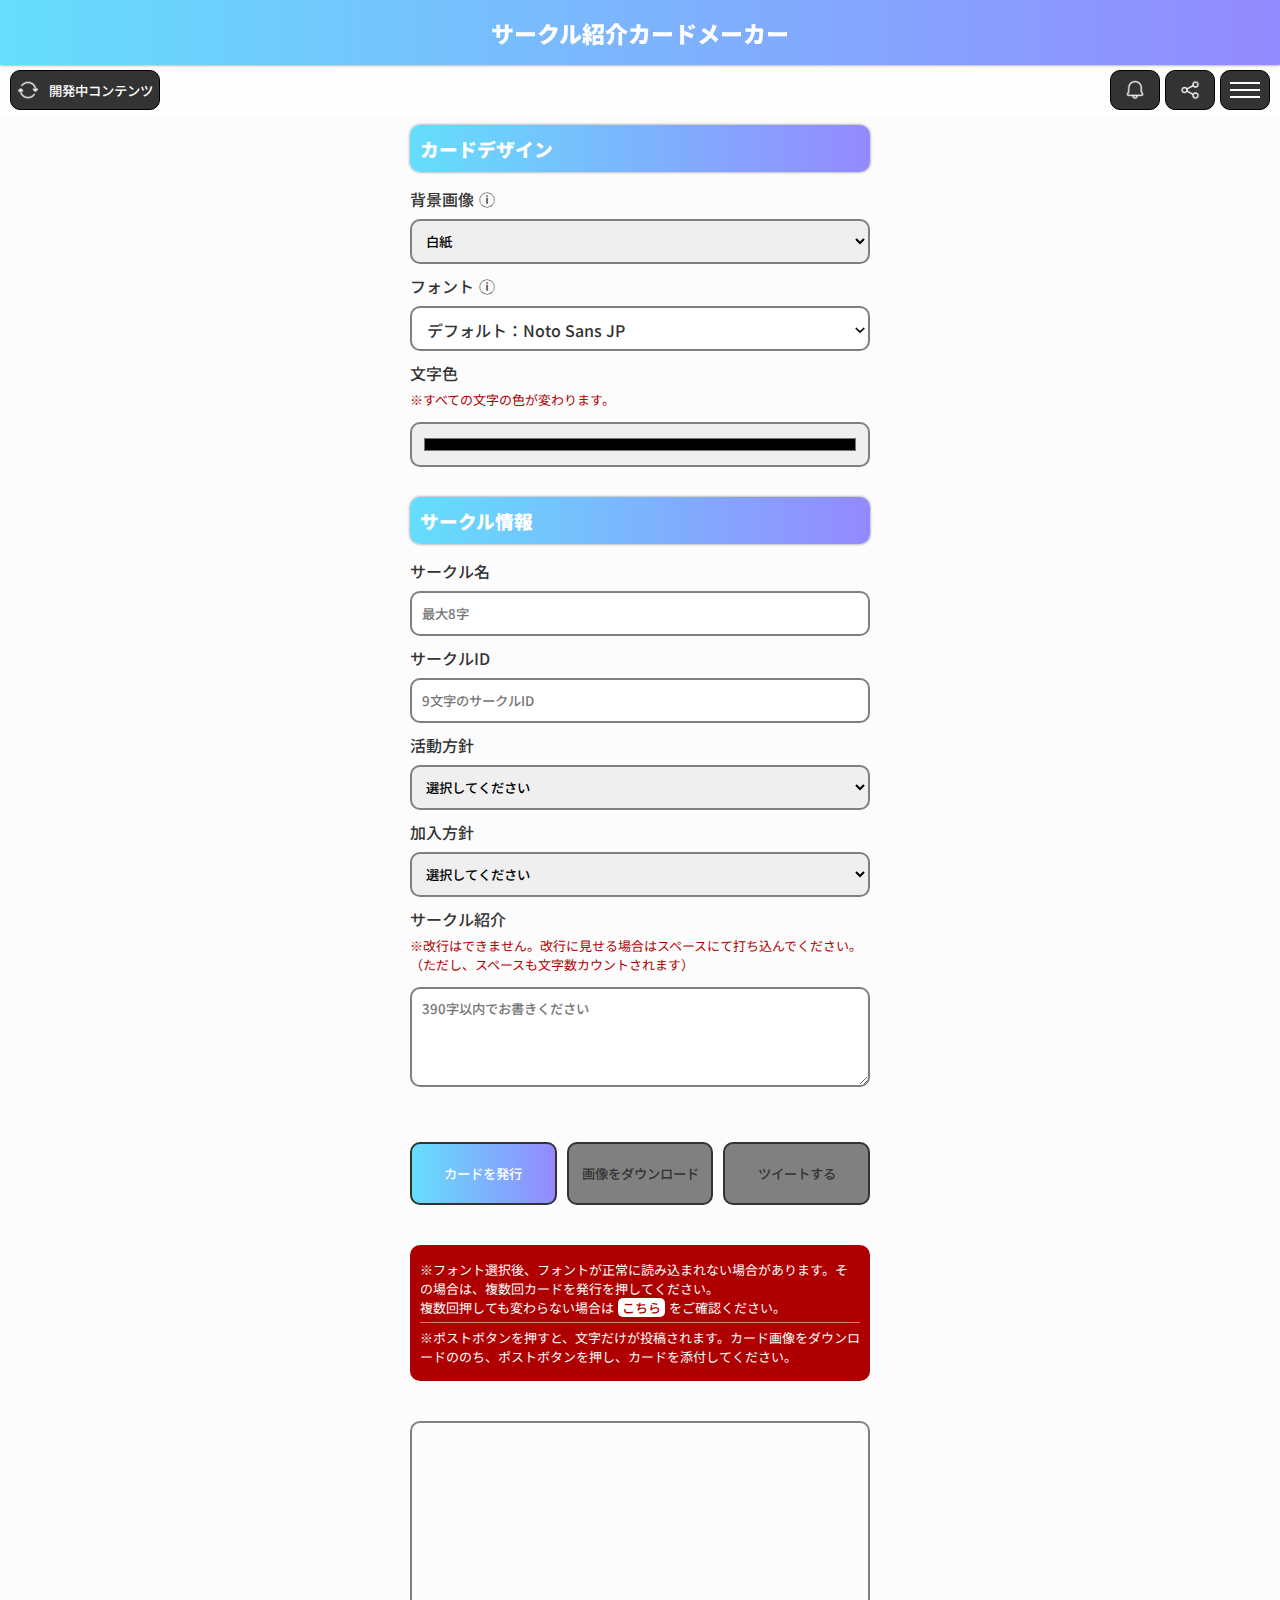
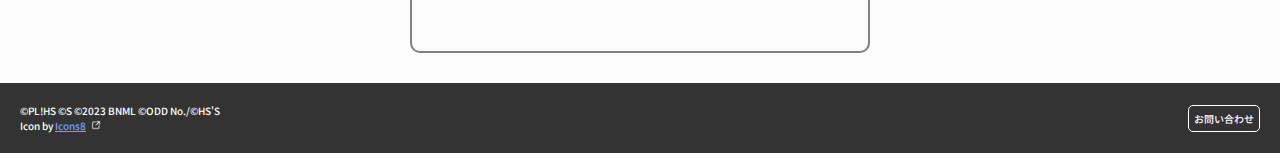
<file: index.html>
<!DOCTYPE html>
<html lang="ja">
<head>
    <meta charset="UTF-8">
    <title>リンクラサークル紹介カードメーカー</title>
    <link rel="stylesheet" href="./style.css">

    <meta http-equiv="X-UA-Compatible" content="IE=edge">

    <meta charset="UTF-8">
    <meta name="viewport" content="width=device-width, initial-scale=1.0, maximum-scale=1.0, user-scalable=no">
    <meta name="access-allowed" content="true">
    <!-- 検索エンジン用 -->
    <meta name="description" content="リンクラサークル紹介カードメーカー">
    <meta name="keywords" content="Link！Like！ラブライブ！, リンクラ, リンクラサークル">
    <meta name="author" content="リンクラサークル紹介カードメーカー">
    <!-- SNS用 -->
    <meta property="og:title" content="リンクラサークル紹介カードメーカー" />
    <meta property="og:description" content="リンクラサークルの紹介カードを簡単に作成！" />
    <meta property="og:image" content="https://hassu-s.github.io/llllmaker/image/xmeta.png" />
    <meta property="og:url" content="https://hassu-s.github.io/llllmaker/" />
    <meta property="og:type" content="website" />

    <meta name="twitter:card" content="summary" />
    <meta name="twitter:title" content="リンクラサークル紹介カードメーカー" />
    <meta name="twitter:description" content="リンクラサークルの紹介カードを簡単に作成！" />
    <meta name="twitter:image" content="https://hassu-s.github.io/llllmaker/image/xmeta.png" />
    <meta name="twitter:site" content="@biju_mama" />
    <meta name="twitter:domain" content="https://hassu-s.github.io/llllmaker/" />

    <link href="./image/logo.png" rel="shortcut icon" type="image/x-icon">

    <!-- Google tag (gtag.js) -->
    <script async src="https://www.googletagmanager.com/gtag/js?id=G-T5HTGCYJVS"></script>
    <script>
    window.dataLayer = window.dataLayer || [];
    function gtag(){dataLayer.push(arguments);}
    gtag('js', new Date());

    gtag('config', 'G-T5HTGCYJVS');
    </script>

    <link rel="stylesheet" href="./popup.css">
    <style>
        span {
            padding-left: 5px;
        }
    </style>
    <script src="./contact.js"></script>
    <!-- BingEngine -->
    <script type="text/javascript">
        (function(c,l,a,r,i,t,y){
            c[a]=c[a]||function(){(c[a].q=c[a].q||[]).push(arguments)};
            t=l.createElement(r);t.async=1;t.src="https://www.clarity.ms/tag/"+i;
            y=l.getElementsByTagName(r)[0];y.parentNode.insertBefore(t,y);
        })(window, document, "clarity", "script", "r42jy5t6os");
    </script>
    <meta name="msvalidate.01" content="681A3D044D95CD9D2D6D1A039222341A" />
</head>
<body>
    <header id="header">
        <h1>サークル紹介カードメーカー</h1>
    </header>
    <div class="menulist">
        <button class="menu" id="remode" data-popup-id="mode1"><img src="./image/icon/change.png" alt="" style="padding-right: 10px;">開発中コンテンツ</button>
        <button class="menu" data-popup-id="information"><img src="./image/icon/info_w.png" alt=""></button>
        <button class="menu" data-popup-id="sharemode"><img src="./image/icon/share_w.png" alt=""></button>
        <div data-popup-id="allmenu" class="menu menu1">
            <div></div>
            <div></div>
            <div></div>
        </div>
    </div>
    <div class="card">
        <section class="card-design">
            <h3>カードデザイン</h3>
            <p>背景画像<span data-popup-id="cardinfo">ⓘ</span></p>
            <select id="background-image">
                <option selected value="./img/default.png">白紙</option>
                <option value="./img/hassus.png">はっすーずデザイン</option>
                <option value="./img/blue_a.png">ブルーディープ</option>
                <option value="./img/blue_b.png">ブルーライト</option>
                <option value="./img/sea.png">シートライアングル</option>
                <option value="./img/note_l.png">左綴じノート</option>
                <option value="./img/note_r.png">右綴じノート</option>
                <option value="./img/card.png">カード</option>
                <option value="./img/international.png">国際郵便</option>
                <option value="./img/llll.png">リンクラ風</option>
            </select>
    
            <p>フォント<span data-popup-id="fonthelp">ⓘ</span></p>
            <div class="custom-select-wrapper">
                <div class="custom-select">
                  <span class="selected-option">デフォルト：Noto Sans JP<img src="./image/down.png" alt=""></span>
                  <ul class="options">
                    <li style="font-family: 'Noto sans JP';" data-value="Noto Sans JP">Noto Sans JP</li>
                    <li style="font-family: 'Noto serif JP';" data-value="Noto Serif JP">Noto Serif JP</li>
                    <li style="font-family: 'Potta One';" data-value="Potta One">Potta One</li>
                    <li style="font-family: 'Kiwi Maru';" data-value="Kiwi Maru">キウイ丸</li>
                    <li style="font-family: 'Dela Gothic One';" data-value="Dela Gothic One">Dela Gothic One</li>
                    <li style="font-family: 'Hachi Maru Pop';" data-value="Hachi Maru Pop">はちまるポップ</li>
                    <li style="font-family: 'Zen Maru Gothic';" data-value="Zen Maru Gothic">ZEN丸ゴシック</li>
                    <li style="font-family: 'Kaisei Decol';" data-value="Kaisei Decol">解星デコール</li>
                    <li style="font-family: 'IBM Plex Sans JP';" data-value="IBM Plex Sans JP">IBM Plex Sans JP</li>
                  </ul>
                </div>

                <select id="font-type" class="original-select">
                  <option value="Noto Sans JP">Noto Sans JP</option>
                  <option value="Noto Serif JP">Noto Serif JP</option>
                  <option value="Potta One">Potta One</option>
                  <option value="Kiwi Maru">キウイ丸</option>
                  <option value="Dela Gothic One">Dela Gothic One</option>
                  <option value="Hachi Maru Pop">はちまるポップ</option>
                  <option value="Zen Maru Gothic">ZEN丸ゴシック</option>
                  <option value="Kaisei Decol">解星デコール</option>
                  <option value="IBM Plex Sans JP">IBM Plex Sans JP</option>
                </select>
            </div>
              
            <p>文字色</p>
            <p class="font">
                ※すべての文字の色が変わります。
            </p>
            <input type="color" id="color" value="#000000">
        </section>
        
        <section class="circle-info">
            <h3>サークル情報</h3>
            <p>サークル名</p>
            <input type="text" id="circle-name" maxlength="8" placeholder="最大8字">
            
            <p>サークルID</p>
            <input type="text" id="circle-id" maxlength="9" placeholder="9文字のサークルID">
            
            <p>活動方針</p>
            <select id="activity-policy">
                <option value="" selected disabled>選択してください</option>
                <option value="自由にプレイ">自由にプレイ</option>
                <option value="まったりプレイ">まったりプレイ</option>
                <option value="がっつりプレイ">がっつりプレイ</option>
                <option value="わいわいプレイ">わいわいプレイ</option>
                <option value="初心者OK">初心者OK</option>
            </select>
            
            <p>加入方針</p>
            <select id="join-policy">
                <option value="" selected disabled>選択してください</option>
                <option value="自動承認">自動承認</option>
                <option value="承認制">承認制</option>
                <option value="勧誘のみ">勧誘のみ</option>
            </select>
            
            <p>サークル紹介</p>
            <p class="font">
                ※改行はできません。改行に見せる場合はスペースにて打ち込んでください。（ただし、スペースも文字数カウントされます）
            </p>
            <textarea id="circle-description" placeholder="390字以内でお書きください" maxlength="390"></textarea>
        </section>
    </div>
    <div class="btn">
        <button id="generate-card">カードを発行</button>
        <button id="download-card" disabled>画像をダウンロード</button>
        <button id="tweet-button" disabled>ツイートする</button>
    </div>

    <div class="infod">
        <div id="textd">
            <p class="font">
                ※フォント選択後、フォントが正常に読み込まれない場合があります。その場合は、複数回カードを発行を押してください。<br>
                複数回押しても変わらない場合は<span data-popup-id="fonterr" id="infonet">こちら</span>をご確認ください。
            </p>
            <hr style="border-top: #ffffff7a 1px solid;">
            <p class="font">
                ※ポストボタンを押すと、文字だけが投稿されます。カード画像をダウンロードののち、ポストボタンを押し、カードを添付してください。
            </p>
        </div>
    </div>

    <div class="can">
        <canvas id="card-canvas"></canvas>
    </div>

    <footer>
        <div class="copy">
            <p>©PL!HS ©S ©2023 BNML ©ODD No./©HS'S</p>
            <p>Icon by <a href="https://icons8.jp" target="_blank">Icons8</a><img src="./image/outw.png" class="out" alt=""></p>
        </div>
        <div class="infos">
            <span data-popup-id="contact">お問い合わせ</span>
        </div>
    </footer>

    <!-- ここからポップアップ -->
    <script src="./js.js"></script>

    <div id="overlay"></div>

    <div id="fonthelp" class="popup-container">
        <h3>フォントリスト</h3>
        <div class="popinfo">
            <p style="padding-top: 7px; padding-bottom: 3px;">現在実装しているフォントは9種類です。</p>
            <p class="font">※フォントはGoogleフォントからデータを取得しているため、初回読み込み時や低速ネットワーク（通信制限）では、フォントの読み込みに遅延が生じたり、正常に表示されないことがあります。その場合は複数回「カードを発行」を押してください。</p>
            <div class="fontp">
                <p style="font-family: 'Noto sans JP';">Noto Sans JP</p>
                <p style="font-family: 'Noto serif JP';">Noto Serif JP</p>
                <p style="font-family: 'Potta One';">Potta One</p>
                <p style="font-family: 'Kiwi Maru';">キウイ丸</p>
                <p style="font-family: 'Dela Gothic One';">Dela Gothic One</p>
                <p style="font-family: 'Hachi Maru Pop'">はちまるポップ</p>
                <p style="font-family: 'Zen Maru Gothic';">ZEN丸ゴシック</p>
                <p style="font-family: 'Kaisei Decol';">解星デコール</p>
                <p style="font-family: 'IBM Plex Sans JP';">IBM Plex Sans JP</p>
            </div>
        </div>
        <div class="btnpopa">
            <button class="close-popup clobtn">閉じる</button>
        </div>
    </div>

    <div id="information" class="popup-container">
        <h3>お知らせ</h3>
        <div class="popinfo">
            <iframe src="./info.html" frameborder="0"></iframe>
        </div>
        <div class="btnpopa">
            <button class="close-popup clobtn">閉じる</button>
        </div>
    </div>

    <div id="contact" class="popup-container">
        <h3>お問い合わせ</h3>
        <div class="popinfo">
            <iframe class="ifs" src="" width="100%" height="500" frameborder="0" allowfullscreen></iframe>
        </div>
        <div class="btnpopa">
            <button class="close-popup clobtn">閉じる</button>
        </div>
    </div>

    <div id="cardinfo" class="popup-container">
        <h3>カードリスト</h3>
        <div class="popinfo">
            <iframe src="./card.html" frameborder="0"></iframe>
        </div>
        <div class="btnpopa">
            <button class="close-popup clobtn">閉じる</button>
        </div>
    </div>

    <div id="mode1" class="popup-container">
        <h3>詳細モードについて</h3>
        <div class="popinfo">
            <p>
                今後、サークル紹介カードメーカーにより詳細を書き込むことができるモードを実装予定です。<br>
                詳細は追ってお知らせいたします。
            </p>
        </div>
        <div class="btnpopa">
            <button class="close-popup clobtn">閉じる</button>
        </div>
    </div>

    <div id="sharemode" class="popup-container">
        <h3>サイトを共有</h3>
        <div class="popinfo shares popb1">
            <button id="share" class="share1"><img src="./image/icon/share_b.png" alt=""><p>共有</p></button>
            <button id="xpost" class="xp"><img src="./image/icon/x.png" alt=""><p>Xでシェア</p></button>
        </div>
        <div class="btnpopa">
            <button class="close-popup clobtn">閉じる</button>
        </div>
    </div>

    <div id="machine" class="popup-container">
        <h3>推奨端末</h3>
        <div class="popinfo">
            <h4>推奨OSとブラウザ</h4>
            <p class="faq" style="margin: 10px 0;">
                <span>Windows</span><br>
                Windows10以降の、Edge、Chrome、Firefox、Operaを推奨<br>
                <span>Mac</span><br>
                動作確認をしておりません。最新版のSafari、Chromeは動作すると思われます<br>
                <span>iOS</span><br>
                iOS15以降の、Safari、Chromeを推奨<br>
                <span>Android</span><br>
                Android10以降の、Chromeを推奨<br>
            </p>
        </div>
        <div class="btnpopa">
            <button class="close-popup clobtn">閉じる</button>
        </div>
    </div>

    <div id="license" class="popup-container">
        <h3>ライセンス</h3>
        <div class="popinfo">
            <p>
                ライセンス<br>
                ©PL!HS ©S ©2023 BNML ©ODD No.<br>
                &copy;はっすーず/さくらタコヤキ<br>
                ※各権利は各社に帰属します。<br>
                アプリライセンスは<a href="https://sites.google.com/view/hasuu-s-link/license/linklikelovelive-circle-introduction-card-maker" target="_blank">こちら</a><img src="./image/out.png" class="out" alt=""><span class="out1">から</span>
            </p>
            <br>
            <p>
                お問い合わせ先<br>
                <a href="https://x.com/biju_mama" target="_blank">@biju_mama/X(旧Twitter)DMまで</a><img src="./image/out.png" class="out" alt=""><br>
                <a data-popup-id="contact">お問い合わせフォーム</a>
            </p>
        </div>
        <div class="btnpopa">
            <button class="close-popup clobtn">閉じる</button>
        </div>
    </div>

    <div id="fonterr" class="popup-container">
        <h3>フォントのトラブル</h3>
        <div class="popinfo">
            <h4>何度も発行ボタンを押したが反映されない不具合</h4>
            <p style="margin: 10px 0;">
                何度も発行ボタンを押したが、正常に反映されない場合、以下が考えられます。
            </p>
            <p class="faq">
                <span>低速ネットワーク・通信制限環境ではないですか？</span><br>
                低速ネットワーク・通信制限環境ではフォントの読み込みに時間がかかります。ネットワーク環境の良い場所で再度お試しください。<br>
                <span>アップデートの影響でコードが切り替わっていない可能性があります</span><br>
                アップデート後、一部端末では古いコードが残っている場合があります。キャッシュクリアをお試しください。それでも解決しない場合は時間を空けてお試しください。<br>
                <span>それでも変わらない場合は？</span><br>
                それでもフォントが変わらない・読み込まれない場合は、<span data-popup-id="contact" id="faqspan">お問い合わせ</span>よりご連絡ください。<br>
            </p>
        </div>
        <div class="btnpopa">
            <button class="close-popup clobtn">閉じる</button>
        </div>
    </div>

    <div id="allmenu" class="popup-container">
        <h3>メニュー</h3>
        <div class="popinfo btninfopop popb1">
            <button onclick="location.href='gakumasu'" id="modec"><img src="./image/gakumasu.webp"><p>学マスモードへ</p></button>
            <button data-popup-id="information"><img src="./image/icon/info_b.png" alt=""><p>お知らせ</p></button>
            <button data-popup-id="contact"><img src="./image/icon/contact_b.png" alt=""><p>お問い合わせ</p></button>
            <button data-popup-id="license"><img src="./image/icon/license.png" alt=""><p>ライセンス</p></button>
            <button data-popup-id="cardinfo"><img src="./image/icon/card.png" alt=""><p>カードリスト</p></button>
            <button data-popup-id="fonthelp"><img src="./image/icon/font.png" alt=""><p>フォントリスト</p></button>
            <button data-popup-id="sharemode"><img src="./image/icon/share_b.png" alt=""><p>共有</p></button>
            <button data-popup-id="machine"><img src="./image/icon/document.png" alt=""><p>推奨端末</p></button>
            <button onclick="window.open('https://sites.google.com/view/hasuu-s-link/%E3%83%97%E3%83%A9%E3%82%A4%E3%83%90%E3%82%B7%E3%83%BC%E3%83%9D%E3%83%AA%E3%82%B7%E3%83%BC?authuser=0', '_blank')"><img src="./image/icon/document.png" alt=""></img><p>プライバシーポリシー</p><img id="out" src="./image/out.png" alt=""></button>
            <button onclick="window.open('https://sites.google.com/view/hasuu-s-link/rule_1/%E3%83%AA%E3%83%B3%E3%82%AF%E3%83%A9%E3%82%B5%E3%83%BC%E3%82%AF%E3%83%AB%E7%B4%B9%E4%BB%8B%E3%82%AB%E3%83%BC%E3%83%89%E3%83%A1%E3%83%BC%E3%82%AB%E3%83%BC')"><img src="./image/icon/document.png" alt=""><p>利用規約</p><img id="out" src="./image/out.png" alt=""></button>
            <button disabled><img src="./image/icon/maintenance.png" alt=""><p>【鋭意開発中】新モード</p></button>
        </div>
        <div class="btnpopa">
            <button class="close-popup clobtn">閉じる</button>
        </div>
    </div>

    <div id="offline-popup" class="popup-container">
        <h3>通信エラー</h3>
        <div class="popinfo">
            <h4 style="text-align: center; font-size: 20px; font-weight: 900; margin: 10px 0;">予期せぬエラーが発生しました。</h4>
            <p>ネットワークから切断されました。再度接続することで操作が可能になります</p>
        </div>
        <div class="btnpopa">
            <button id="offline-close" class="close-popup clobtn" disabled>閉じる</button>
        </div>
    </div>

    <script src="./popup.js"></script>
    <script src="./select.js"></script>
    <script>
        document.getElementById("share").addEventListener("click", async () => {
        const shareData = {
            url: "https://hassu-s.github.io/llllmaker/"
        };

        try {
            if (navigator.share) {
            await navigator.share(shareData);
            }
        } catch (error) {
            // err
        }
        });
    </script>
    <script>
        document.getElementById("xpost").addEventListener("click", function() {
            const tweetText = encodeURIComponent("簡単にリンクラサークルの紹介カードを作ろう！\n🪷「リンクラサークル紹介カードメーカー」 \n> https://hassu-s.github.io/llllmaker/\n#リンクラ #リンクラサークル紹介カードメーカー");
            const twitterUrl = `https://twitter.com/intent/tweet?text=${tweetText}`;
            window.open(twitterUrl, "_blank");
        });
    </script>

</body>
</html>
</file>
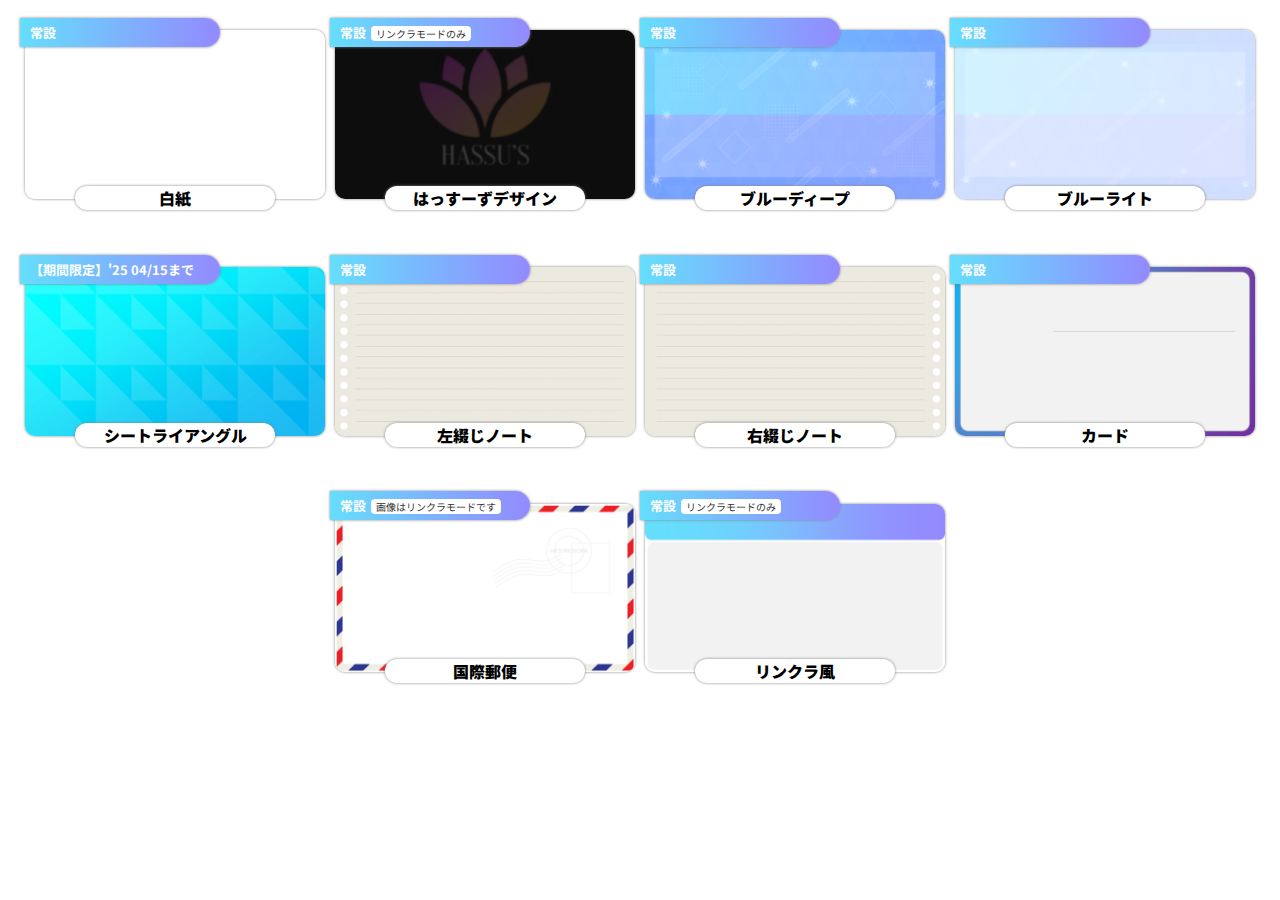
<file: card.html>
<!DOCTYPE html>
<html lang="ja">
<head>
    <meta charset="UTF-8">
    <meta name="viewport" content="width=device-width, initial-scale=1.0">
    <title>Document</title>
    
    <style>
        @import url('https://fonts.googleapis.com/css2?family=Noto+Sans+JP:wght@100..900&family=Noto+Serif+JP:wght@200..900&family=Potta+One&display=swap');
        * {
            user-select: none;
        }
        ::-webkit-scrollbar {
            display: none;
        }

        body {
            background: none;
            font-family: 'Noto sans JP' , sans-serif;
            margin: 0;
            margin-top: 30px;
        }
        h3 {
            padding: 0;
            margin: 0;
            font-size: 16px;
        }
        p {
            margin: auto;
            font-size: 13px;
        }
        .list {
            display: flex;
            justify-content: center;
            flex-wrap: wrap;
            gap: 10px;
        }
        .list div h3 {
            text-align: center;
            position: relative;
            bottom: 18px;
            background: #fff;
            box-shadow: 0 0 3px gray;
            width: 200px;
            border-radius: 20px;
            margin-left: auto;
            margin-right: auto;
            z-index: 1000;
            font-weight: 900;
        }
        img {
            width: 100%;
            max-width: 300px;
            box-shadow: 0 0 3px gray;
            border-radius: 10px;
        }
        .info {
            position: relative;
            bottom: 210px;
            right: 5px;
            background: linear-gradient(to right, #65defc, #938aff);
            width: 200px;
            margin-left: 0;
            padding: 5px;
            box-sizing: border-box;
            padding-left: 10px;
            border-radius: 0px 20px 20px 0px;
            box-shadow: 0 0 3px gray;
            color: #fff;
            z-index: 1000;
            font-weight: 700;
        }
        #alpha {
            position: fixed;
            top: 0;
            left: 0;
            right: 0;
            bottom: 0;
            background: none;
            z-index: 1500;
        }
        .just {
            font-size: 10px;
            background: #fff;
            color: #333;
            margin-left: 5px;
            padding: 0px 5px;
            border-radius: 4px;
            font-weight: 400;
        }
    </style>
</head>
<body>
    <div id="alpha"></div>
    <div class="list">
        <div>
            <img src="./img/default.png" alt="">
            <h3>白紙</h3>
            <p class="info">常設</p>
        </div>
        <div>
            <img src="./img/hassus.png" alt="">
            <h3>はっすーずデザイン</h3>
            <p class="info">常設<span class="just">リンクラモードのみ</span></p>
        </div>
        <div>
            <img src="./img/blue_a.png" alt="">
            <h3>ブルーディープ</h3>
            <p class="info">常設</p>
        </div>
        <div>
            <img src="./img/blue_b.png" alt="">
            <h3>ブルーライト</h3>
            <p class="info">常設</p>
        </div>
        <div>
            <img src="./img/sea.png" alt="">
            <h3>シートライアングル</h3>
            <p class="info">【期間限定】'25 04/15まで</p>
        </div>
        <div>
            <img src="./img/note_l.png" alt="">
            <h3>左綴じノート</h3>
            <p class="info">常設</p>
        </div>
        <div>
            <img src="./img/note_r.png" alt="">
            <h3>右綴じノート</h3>
            <p class="info">常設</p>
        </div>
        <div>
            <img src="./img/card.png" alt="">
            <h3>カード</h3>
            <p class="info">常設</p>
        </div>
        <div>
            <img src="./img/international.png" alt="">
            <h3>国際郵便</h3>
            <p class="info">常設<span class="just">画像はリンクラモードです</span></p>
        </div>
        <div>
            <img src="./img/llll.png" alt="">
            <h3>リンクラ風</h3>
            <p class="info">常設<span class="just">リンクラモードのみ</span></p>
        </div>
    </div>
</body>
</html>
</file>
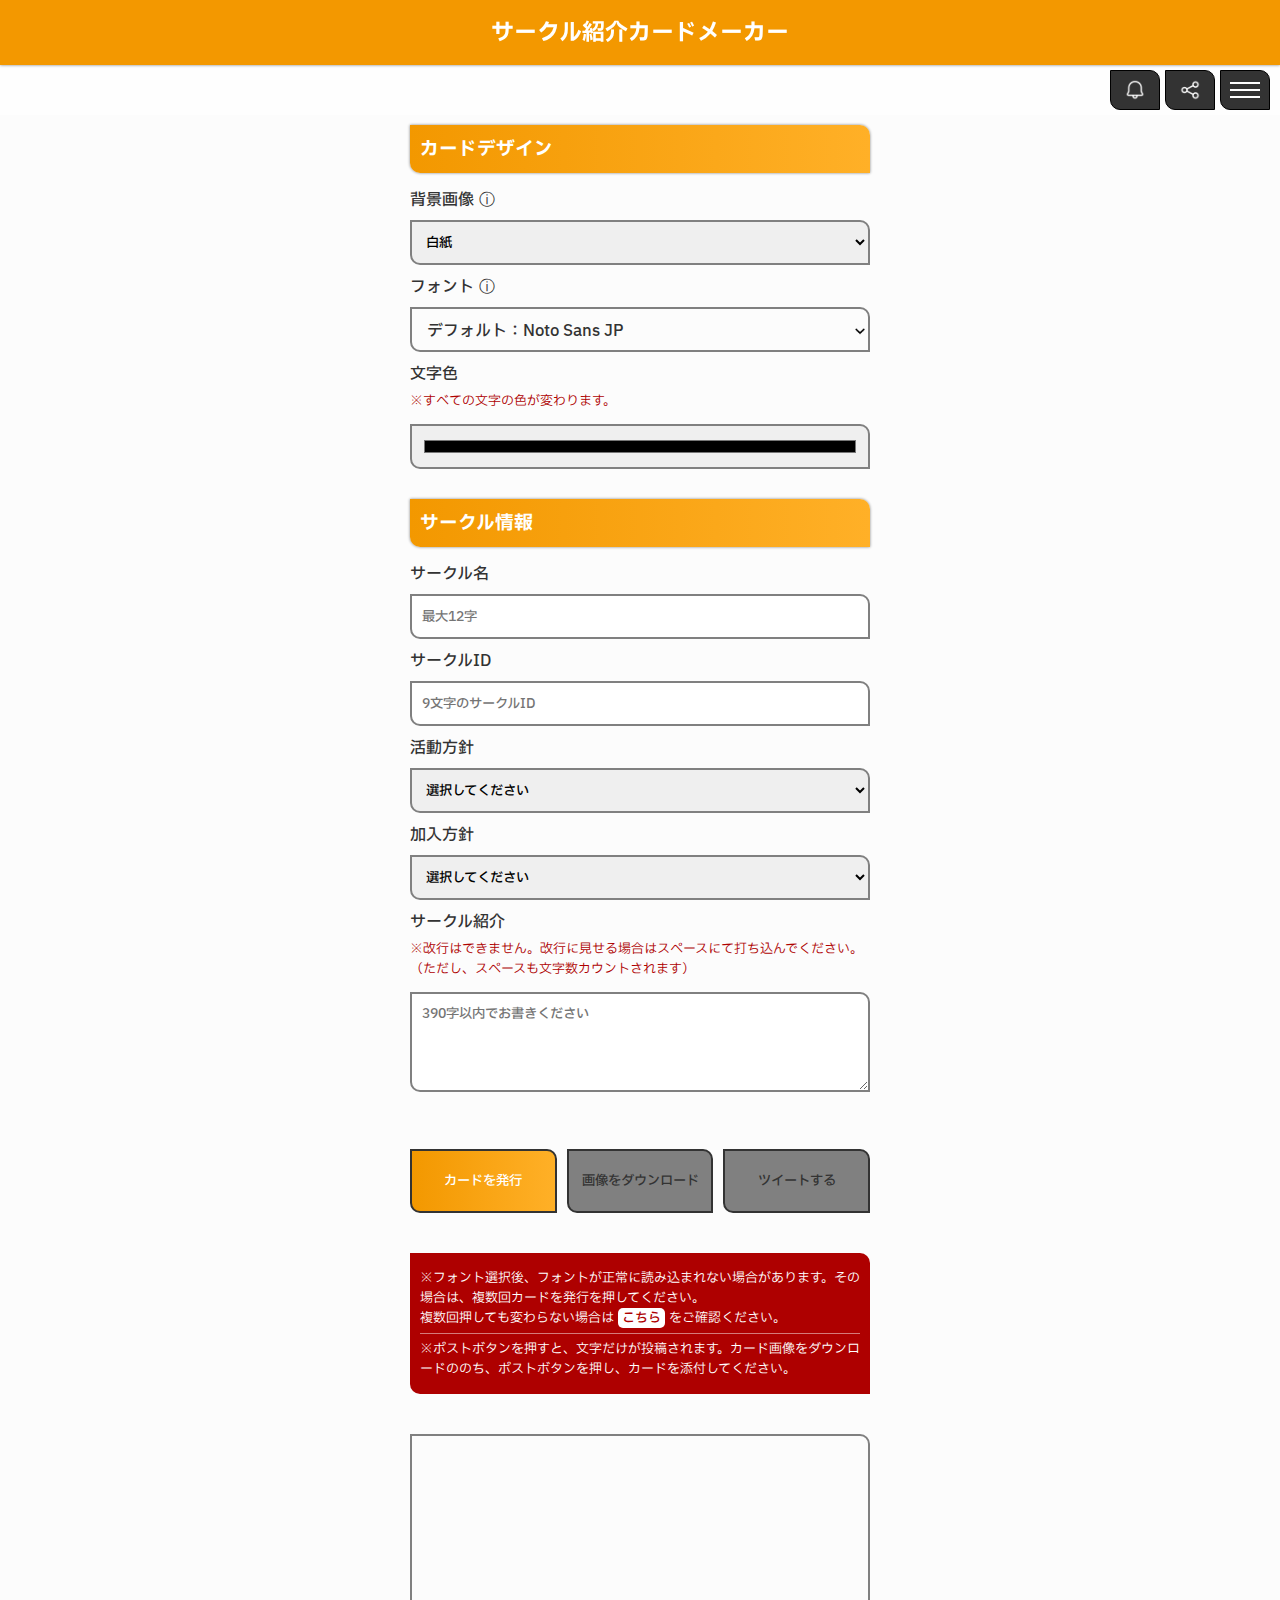
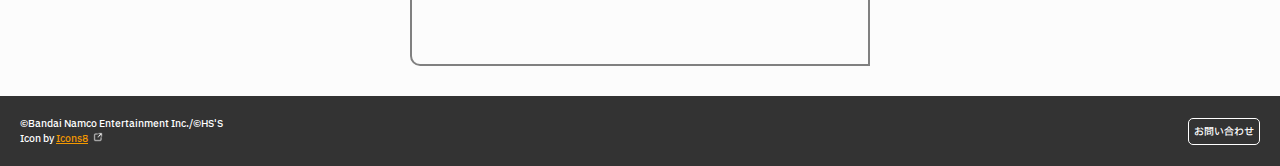
<file: gakumasu.html>
<!DOCTYPE html>
<html lang="ja">
<head>
    <meta charset="UTF-8">
    <title>学マスサークル紹介カードメーカー</title>
    <link rel="stylesheet" href="./css/gakumasustyle.css">

    <meta http-equiv="X-UA-Compatible" content="IE=edge">

    <meta charset="UTF-8">
    <meta name="viewport" content="width=device-width, initial-scale=1.0, maximum-scale=1.0, user-scalable=no">
    <meta name="access-allowed" content="true">
    <!-- 検索エンジン用 -->
    <meta name="description" content="学マスサークル紹介カードメーカー">
    <meta name="keywords" content="学園アイドルマスター, 学マス, 学マスサークル">
    <meta name="author" content="学マスサークル紹介カードメーカー">
    <!-- SNS用 -->
    <meta property="og:title" content="学マスサークル紹介カードメーカー" />
    <meta property="og:description" content="学マスサークルの紹介カードを簡単に作成！" />
    <meta property="og:image" content="https://hassu-s.github.io/llllmaker/image/xmeta_g.png" />
    <meta property="og:url" content="https://hassu-s.github.io/llllmaker/gakumasu" />
    <meta property="og:type" content="website" />

    <meta name="twitter:card" content="summary" />
    <meta name="twitter:title" content="学マスサークル紹介カードメーカー" />
    <meta name="twitter:description" content="学マスサークルの紹介カードを簡単に作成！" />
    <meta name="twitter:image" content="https://hassu-s.github.io/llllmaker/image/xmeta_g.png" />
    <meta name="twitter:site" content="@biju_mama" />
    <meta name="twitter:domain" content="https://hassu-s.github.io/llllmaker/gakumasu" />

    <link href="./image/logo_g.png" rel="shortcut icon" type="image/x-icon">

    <!-- Google tag (gtag.js) -->
    <script async src="https://www.googletagmanager.com/gtag/js?id=G-T5HTGCYJVS"></script>
    <script>
    window.dataLayer = window.dataLayer || [];
    function gtag(){dataLayer.push(arguments);}
    gtag('js', new Date());

    gtag('config', 'G-T5HTGCYJVS');
    </script>

    <link rel="stylesheet" href="./css/gakumasupopup.css">
    <script src="./js/contacta.js"></script>
    <style>
        span {
            padding-left: 5px;
        }
    </style>
</head>
<body>
    <header id="header">
        <h1>サークル紹介カードメーカー</h1>
    </header>
    <div class="menulist">
        <button class="menu" data-popup-id="information"><img src="./image/icon/info_w.png" alt=""></button>
        <button class="menu" data-popup-id="sharemode"><img src="./image/icon/share_w.png" alt=""></button>
        <div data-popup-id="allmenu" class="menu menu1">
            <div></div>
            <div></div>
            <div></div>
        </div>
    </div>
    <div class="card">
        <section class="card-design">
            <h3>カードデザイン</h3>
            <p>背景画像<span data-popup-id="cardinfo">ⓘ</span></p>
            <select id="background-image">
                <option selected value="./img/default.png">白紙</option>
                <option value="./img/blue_a.png">ブルーディープ</option>
                <option value="./img/blue_b.png">ブルーライト</option>
                <option value="./img/sea.png">シートライアングル</option>
                <option value="./img/note_l.png">左綴じノート</option>
                <option value="./img/note_r.png">右綴じノート</option>
                <option value="./img/card.png">カード</option>
                <option value="./img/international_g.png">国際郵便</option>
            </select>
    
            <p>フォント<span data-popup-id="fonthelp">ⓘ</span></p>
            <div class="custom-select-wrapper">
                <div class="custom-select">
                    <span class="selected-option">デフォルト：Noto Sans JP<img src="./image/down.png" alt=""></span>
                    <ul class="options">
                    <li style="font-family: 'Noto sans JP';" data-value="Noto Sans JP">Noto Sans JP</li>
                    <li style="font-family: 'Noto serif JP';" data-value="Noto Serif JP">Noto Serif JP</li>
                    <li style="font-family: 'Potta One';" data-value="Potta One">Potta One</li>
                    <li style="font-family: 'Kiwi Maru';" data-value="Kiwi Maru">キウイ丸</li>
                    <li style="font-family: 'Dela Gothic One';" data-value="Dela Gothic One">Dela Gothic One</li>
                    <li style="font-family: 'Hachi Maru Pop';" data-value="Hachi Maru Pop">はちまるポップ</li>
                    <li style="font-family: 'Zen Maru Gothic';" data-value="Zen Maru Gothic">ZEN丸ゴシック</li>
                    <li style="font-family: 'Kaisei Decol';" data-value="Kaisei Decol">解星デコール</li>
                    <li style="font-family: 'IBM Plex Sans JP';" data-value="IBM Plex Sans JP">IBM Plex Sans JP</li>
                  </ul>
                </div>

                <select id="font-type" class="original-select">
                  <option value="Noto Sans JP">Noto Sans JP</option>
                  <option value="Noto Serif JP">Noto Serif JP</option>
                  <option value="Potta One">Potta One</option>
                  <option value="Kiwi Maru">キウイ丸</option>
                  <option value="Dela Gothic One">Dela Gothic One</option>
                  <option value="Hachi Maru Pop">はちまるポップ</option>
                  <option value="Zen Maru Gothic">ZEN丸ゴシック</option>
                  <option value="Kaisei Decol">解星デコール</option>
                  <option value="IBM Plex Sans JP">IBM Plex Sans JP</option>
                </select>
            </div>
        
            <p>文字色</p>
            <p class="font">
                ※すべての文字の色が変わります。
            </p>
            <input type="color" id="color" value="#000000">
        </section>
        
        <section class="circle-info">
            <h3>サークル情報</h3>
            <p>サークル名</p>
            <input type="text" id="circle-name" maxlength="12" placeholder="最大12字">
            
            <p>サークルID</p>
            <input type="text" id="circle-id" maxlength="9" placeholder="9文字のサークルID">
            
            <p>活動方針</p>
            <select id="activity-policy">
                <option value="" selected disabled>選択してください</option>
                <option value="自由にプレイ">自由にプレイ</option>
                <option value="まったりプレイ">まったりプレイ</option>
                <option value="がっつりプレイ">がっつりプレイ</option>
                <option value="毎日ログイン">毎日ログイン</option>
                <option value="初心者歓迎">初心者歓迎</option>
                <option value="コンテスト上位狙い">コンテスト上位狙い</option>
            </select>
            
            <p>加入方針</p>
            <select id="join-policy">
                <option value="" selected disabled>選択してください</option>
                <option value="自動承認">自動承認</option>
                <option value="承認制">承認制</option>
            </select>
            
            <p>サークル紹介</p>
            <p class="font">
                ※改行はできません。改行に見せる場合はスペースにて打ち込んでください。（ただし、スペースも文字数カウントされます）
            </p>
            <textarea id="circle-description" placeholder="390字以内でお書きください" maxlength="390"></textarea>
        </section>
    </div>
    <div class="btn">
        <button id="generate-card">カードを発行</button>
        <button id="download-card" disabled>画像をダウンロード</button>
        <button id="tweet-button" disabled>ツイートする</button>
    </div>

    <div class="infod">
        <div id="textd">
            <p class="font">
                ※フォント選択後、フォントが正常に読み込まれない場合があります。その場合は、複数回カードを発行を押してください。<br>
                複数回押しても変わらない場合は<span data-popup-id="fonterr" id="infonet">こちら</span>をご確認ください。
            </p>
            <hr style="border-top: #ffffff7a 1px solid;">
            <p class="font">
                ※ポストボタンを押すと、文字だけが投稿されます。カード画像をダウンロードののち、ポストボタンを押し、カードを添付してください。
            </p>
        </div>
    </div>

    <div class="can">
        <canvas id="card-canvas"></canvas>
    </div>

    <footer>
        <div class="copy">
            <p>©Bandai Namco Entertainment Inc./©HS'S</p>
            <p>Icon by <a href="https://icons8.jp" target="_blank">Icons8</a><img src="./image/outw.png" class="out" alt=""></p>
        </div>
        <div class="infos">
            <span data-popup-id="contact">お問い合わせ</span>
        </div>
    </footer>

    <!-- ここからポップアップ -->
    <script src="./js/gakumasujs.js"></script>

    <div id="overlay"></div>

    <div id="fonthelp" class="popup-container">
        <h3>フォントリスト</h3>
        <div class="popinfo">
            <p style="padding-top: 7px; padding-bottom: 3px;">現在実装しているフォントは9種類です。</p>
            <p class="font">※フォントはGoogleフォントからデータを取得しているため、初回読み込み時や低速ネットワーク（通信制限）では、フォントの読み込みに遅延が生じたり、正常に表示されないことがあります。その場合は複数回「カードを発行」を押してください。</p>
            <div class="fontp">
                <p style="font-family: 'Noto sans JP';">Noto Sans JP</p>
                <p style="font-family: 'Noto serif JP';">Noto Serif JP</p>
                <p style="font-family: 'Potta One';">Potta One</p>
                <p style="font-family: 'Kiwi Maru';">キウイ丸</p>
                <p style="font-family: 'Dela Gothic One';">Dela Gothic One</p>
                <p style="font-family: 'Hachi Maru Pop'">はちまるポップ</p>
                <p style="font-family: 'Zen Maru Gothic';">ZEN丸ゴシック</p>
                <p style="font-family: 'Kaisei Decol';">解星デコール</p>
                <p style="font-family: 'IBM Plex Sans JP';">IBM Plex Sans JP</p>
            </div>
        </div>
        <div class="btnpopa">
            <button class="close-popup clobtn">閉じる</button>
        </div>
    </div>

    <div id="information" class="popup-container">
        <h3>お知らせ</h3>
        <div class="popinfo">
            <iframe src="./info.html" frameborder="0"></iframe>
        </div>
        <div class="btnpopa">
            <button class="close-popup clobtn">閉じる</button>
        </div>
    </div>
    <div id="contact" class="popup-container">
        <h3>お問い合わせ</h3>
        <div class="popinfo">
            <iframe class="ifs" src="" width="100%" height="500" frameborder="0" allowfullscreen></iframe>
        </div>
        <div class="btnpopa">
            <button class="close-popup clobtn">閉じる</button>
        </div>
    </div>

    <div id="cardinfo" class="popup-container">
        <h3>カードリスト</h3>
        <div class="popinfo">
            <iframe src="./card.html" frameborder="0"></iframe>
        </div>
        <div class="btnpopa">
            <button class="close-popup clobtn">閉じる</button>
        </div>
    </div>

    <div id="mode1" class="popup-container">
        <h3>詳細モードについて</h3>
        <div class="popinfo">
            <p>
                今後、サークル紹介カードメーカーにより詳細を書き込むことができるモードを実装予定です。<br>
                詳細は追ってお知らせいたします。
            </p>
        </div>
        <div class="btnpopa">
            <button class="close-popup clobtn">閉じる</button>
        </div>
    </div>

    <div id="sharemode" class="popup-container">
        <h3>サイトを共有</h3>
        <div class="popinfo shares popb1">
            <button id="share" class="share1"><img src="./image/icon/share_b.png" alt=""><p>共有</p></button>
            <button id="xpost" class="xp"><img src="./image/icon/x.png" alt=""><p>Xでシェア</p></button>
        </div>
        <div class="btnpopa">
            <button class="close-popup clobtn">閉じる</button>
        </div>
    </div>

    <div id="fonterr" class="popup-container">
        <h3>フォントのトラブル</h3>
        <div class="popinfo">
            <h4>✦ 何度も発行ボタンを押したが反映されない不具合</h4>
            <p style="margin: 10px 0;">
                何度も発行ボタンを押したが、正常に反映されない場合、以下が考えられます。
            </p>
            <p class="faq">
                <span>✦ 低速ネットワーク・通信制限環境ではないですか？</span><br>
                低速ネットワーク・通信制限環境ではフォントの読み込みに時間がかかります。ネットワーク環境の良い場所で再度お試しください。<br>
                <span>✦ アップデートの影響でコードが切り替わっていない可能性があります</span><br>
                アップデート後、一部端末では古いコードが残っている場合があります。キャッシュクリアをお試しください。それでも解決しない場合は時間を空けてお試しください。<br>
                <span>✦ それでも変わらない場合は？</span><br>
                それでもフォントが変わらない・読み込まれない場合は、<span data-popup-id="contact" id="faqspan">お問い合わせ</span>よりご連絡ください。<br>
            </p>
        </div>
        <div class="btnpopa">
            <button class="close-popup clobtn">閉じる</button>
        </div>
    </div>

    <div id="license" class="popup-container">
        <h3>ライセンス</h3>
        <div class="popinfo">
            <p>
                ライセンス<br>
                ©Bandai Namco Entertainment Inc.<br>
                &copy;はっすーず/さくらタコヤキ<br>
                ※各権利は各社に帰属します。<br>
                アプリライセンスは<a href="https://sites.google.com/view/hasuu-s-link/license/linklikelovelive-circle-introduction-card-maker" target="_blank">こちら</a><img src="./image/out.png" class="out" alt=""><span class="out1">から</span>
            </p>
            <br>
            <p>
                お問い合わせ先<br>
                <a href="https://x.com/biju_mama" target="_blank">@biju_mama/X(旧Twitter)DMまで</a><img src="./image/out.png" class="out" alt=""><br>
                <a data-popup-id="contact">お問い合わせフォーム</a>
            </p>
        </div>
        <div class="btnpopa">
            <button class="close-popup clobtn">閉じる</button>
        </div>
    </div>

    <div id="machine" class="popup-container">
        <h3>推奨端末</h3>
        <div class="popinfo">
            <h4>推奨OSとブラウザ</h4>
            <p class="faq" style="margin: 10px 0;">
                <span>Windows</span><br>
                Windows10以降の、Edge、Chrome、Firefox、Operaを推奨<br>
                <span>Mac</span><br>
                動作確認をしておりません。最新版のSafari、Chromeは動作すると思われます<br>
                <span>iOS</span><br>
                iOS15以降の、Safari、Chromeを推奨<br>
                <span>Android</span><br>
                Android10以降の、Chromeを推奨<br>
            </p>
        </div>
        <div class="btnpopa">
            <button class="close-popup clobtn">閉じる</button>
        </div>
    </div>

    <div id="allmenu" class="popup-container">
        <h3>メニュー</h3>
        <div class="popinfo btninfopop popb1">
            <button onclick="location.href='/llllmaker/'" id="modec"><img src="./image/llll.png"><p>リンクラモードへ</p></button>
            <button data-popup-id="information"><img src="./image/icon/info_b.png" alt=""><p>お知らせ</p></button>
            <button data-popup-id="contact"><img src="./image/icon/contact_b.png" alt=""><p>お問い合わせ</p></button>
            <button data-popup-id="license"><img src="./image/icon/license.png" alt=""><p>ライセンス</p></button>
            <button data-popup-id="cardinfo"><img src="./image/icon/card.png" alt=""><p>カードリスト</p></button>
            <button data-popup-id="fonthelp"><img src="./image/icon/font.png" alt=""><p>フォントリスト</p></button>
            <button data-popup-id="sharemode"><img src="./image/icon/share_b.png" alt=""><p>共有</p></button>
            <button data-popup-id="machine"><img src="./image/icon/document.png" alt=""><p>推奨端末</p></button>
            <button onclick="window.open('https://sites.google.com/view/hasuu-s-link/%E3%83%97%E3%83%A9%E3%82%A4%E3%83%90%E3%82%B7%E3%83%BC%E3%83%9D%E3%83%AA%E3%82%B7%E3%83%BC?authuser=0', '_blank')"><img src="./image/icon/document.png" alt=""></img><p>プライバシーポリシー</p><img id="out" src="./image/out.png" alt=""></button>
            <button onclick="window.open('https://sites.google.com/view/hasuu-s-link/rule_1/%E3%83%AA%E3%83%B3%E3%82%AF%E3%83%A9%E3%82%B5%E3%83%BC%E3%82%AF%E3%83%AB%E7%B4%B9%E4%BB%8B%E3%82%AB%E3%83%BC%E3%83%89%E3%83%A1%E3%83%BC%E3%82%AB%E3%83%BC')"><img src="./image/icon/document.png" alt=""><p>利用規約</p><img id="out" src="./image/out.png" alt=""></button>
            <button disabled><img src="./image/icon/maintenance.png" alt=""><p>【鋭意開発中】新モード</p></button>
        </div>
        <div class="btnpopa">
            <button class="close-popup clobtn">閉じる</button>
        </div>
    </div>

    <div id="offline-popup" class="popup-container">
        <h3>通信エラー</h3>
        <div class="popinfo">
            <h4 style="text-align: center; font-size: 20px; font-weight: 900; margin: 10px 0;">通信中にエラーが発生しました</h4>
            <p>ネットワークから切断されました。再度接続することで操作が可能になります</p>
        </div>
        <div class="btnpopa">
            <button id="offline-close" class="close-popup clobtn" disabled>閉じる</button>
        </div>
    </div>

    <script src="./popup.js"></script>
    <script src="./select.js"></script>
    <script>
        document.getElementById("share").addEventListener("click", async () => {
        const shareData = {
            url: "https://hassu-s.github.io/llllmaker/gakumasu"
        };

        try {
            if (navigator.share) {
            await navigator.share(shareData);
            }
        } catch (error) {
            // err
        }
        });
    </script>
    <script>
        document.getElementById("xpost").addEventListener("click", function() {
            const tweetText = encodeURIComponent("簡単に学マスサークルの紹介カードを作ろう！\n「学マスサークル紹介カードメーカー」 \n> https://hassu-s.github.io/llllmaker/gakumasu\n#学マス #学マスサークル紹介カードメーカー");
            const twitterUrl = `https://twitter.com/intent/tweet?text=${tweetText}`;
            window.open(twitterUrl, "_blank");
        });
    </script>

</body>
</html>
</file>
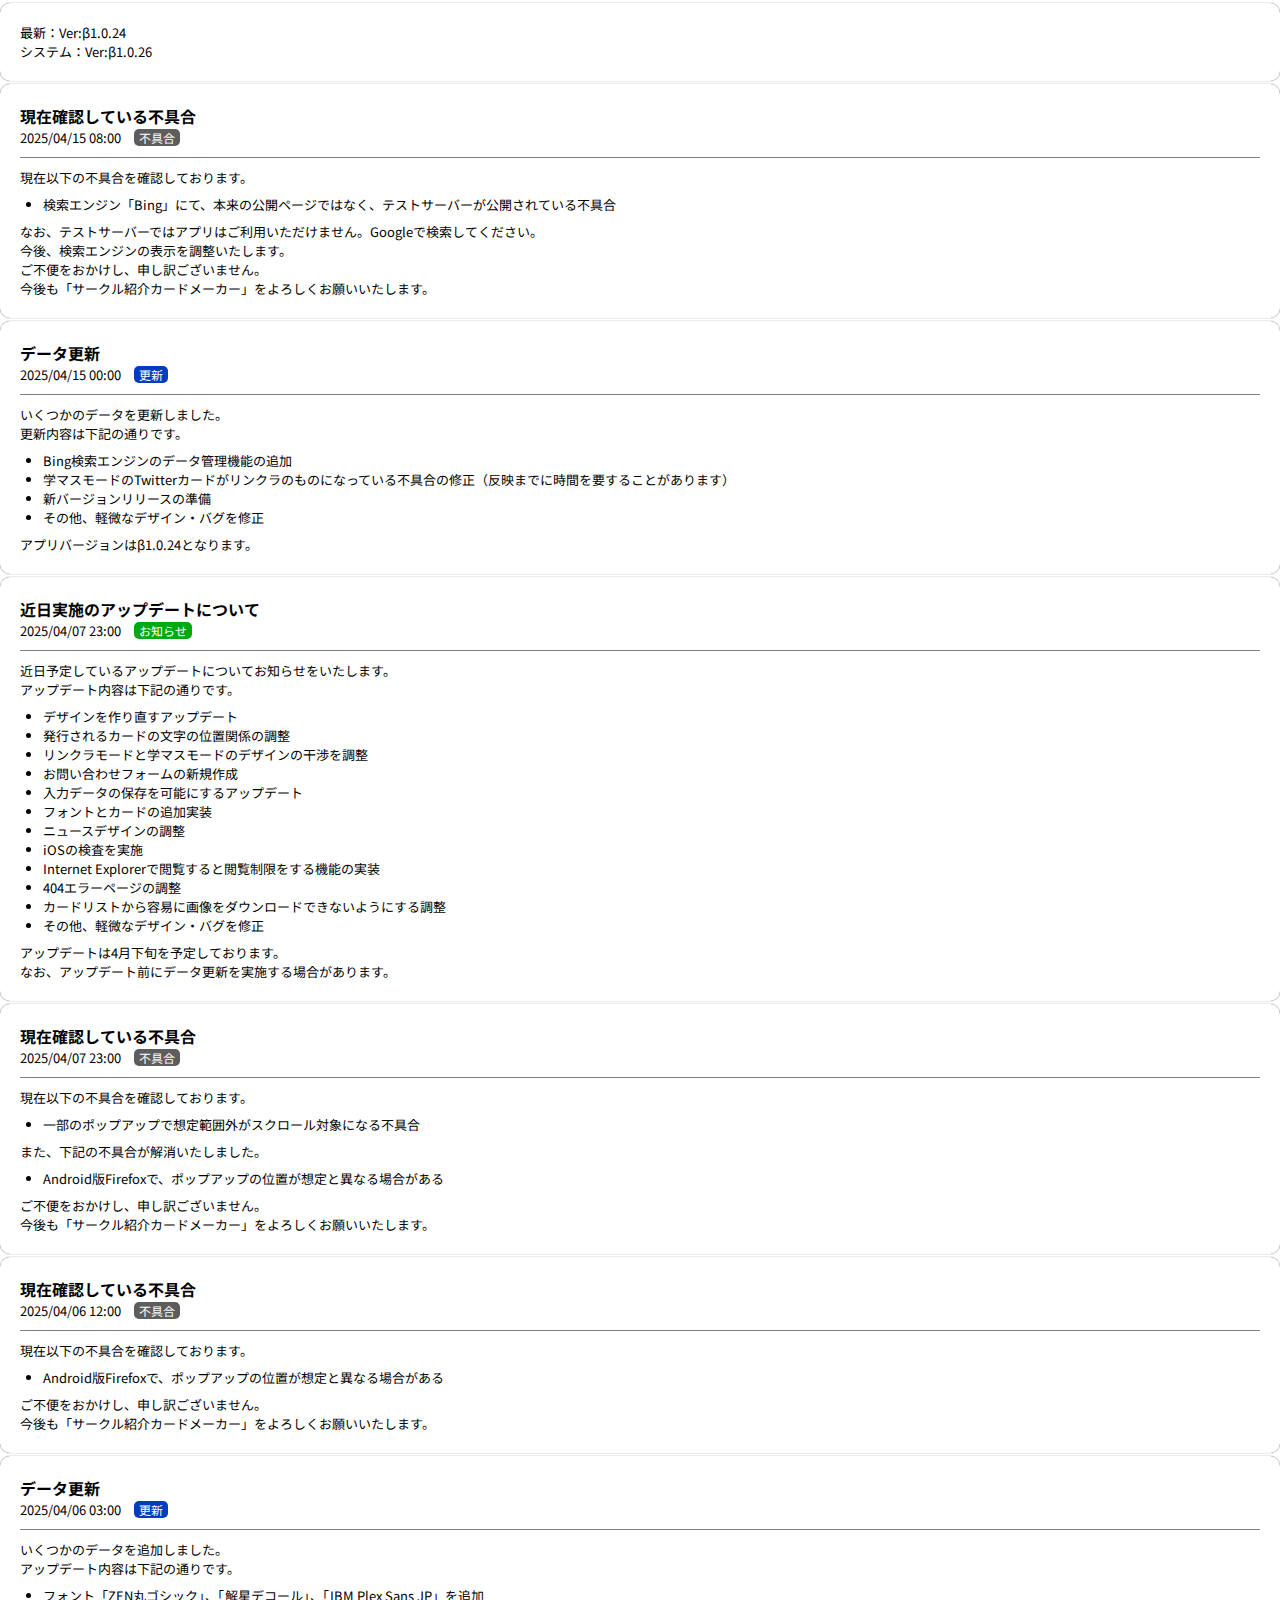
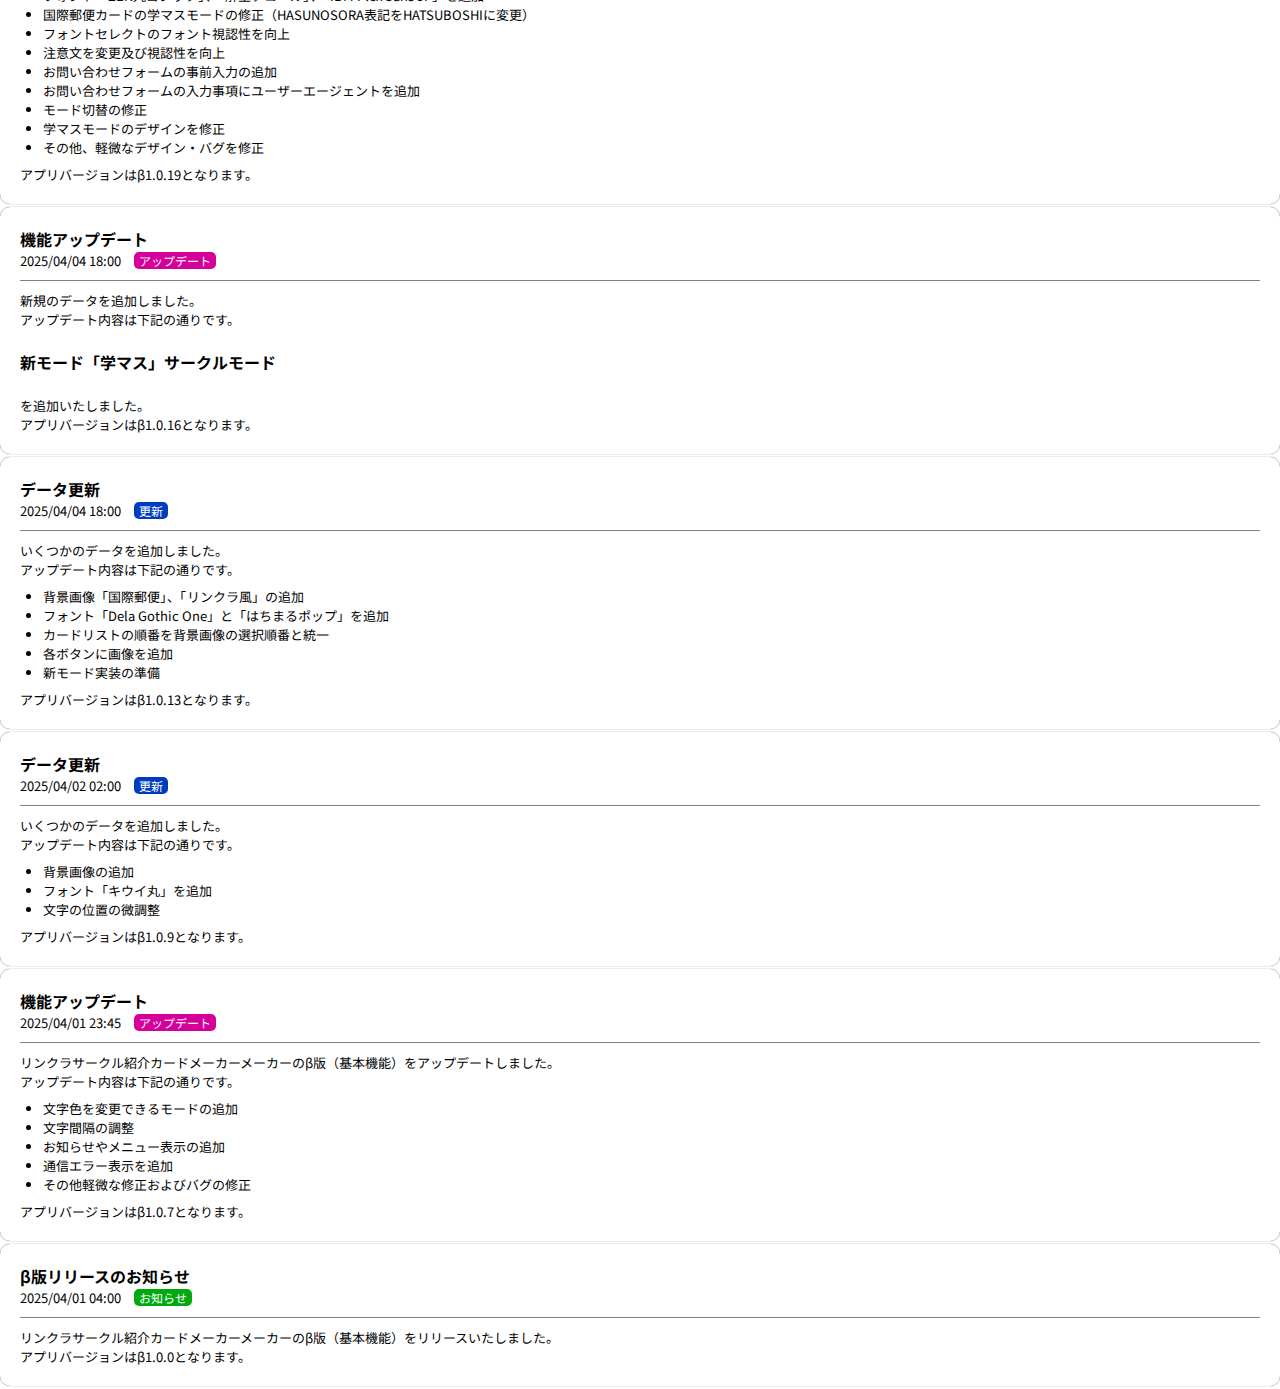
<file: info.html>
<!DOCTYPE html>
<html lang="ja">
<head>
    <meta charset="UTF-8">
    <meta name="viewport" content="width=device-width, initial-scale=1.0">
    <title>Document</title>
    
    <style>
        @import url('https://fonts.googleapis.com/css2?family=Noto+Sans+JP:wght@100..900&family=Noto+Serif+JP:wght@200..900&family=Potta+One&display=swap');
        * {
            user-select: none;
        }
        ::-webkit-scrollbar {
            display: none;
        }

        body {
            background: none;
            font-family: 'Noto sans JP' , sans-serif;
            margin: 0;
        }
        h3 {
            padding: 0;
            margin: 0;
            font-size: 16px;
        }
        p {
            margin: auto;
            font-size: 13px;
        }
        .news {
            background: #fff;
            padding: 20px;
            border-radius: 10px;
            margin: 3px 0;
            box-shadow: 0 0 1px #333;
        }
        hr {
            border: none;
            border-top: 1px solid gray;
            margin-top: 10px;
            margin-bottom: 10px;
        }
        span {
            color: #fff;
            padding: 0px 5px;
            border-radius: 5px;
            font-size: 12px;
        }
        ul {
            margin: 8px;
            padding: 0;
            padding-left: 15px;
        }
        li {
            font-size: 13px;
            margin: 0;
            padding: 0;
        }
        .a1 {background: #00aa0e;}
        .a2 {background: #d50099;}
        .a3 {background: #003cbd;}
        .a4 {background: #5d5d5d;}
    </style>
</head>
<body>
    <div class="news">
        <p>最新：Ver:β1.0.24</p>
        <p>システム：Ver:β1.0.26</p>
    </div>
    <div class="news">
        <h3>現在確認している不具合</h3>
        <p>2025/04/15 08:00　<span class="a4">不具合</span></p>
        <hr>
        <p>
            現在以下の不具合を確認しております。<br>
        </p>
        <ul>
            <li>検索エンジン「Bing」にて、本来の公開ページではなく、テストサーバーが公開されている不具合</li>
        </ul>
        <p>
            なお、テストサーバーではアプリはご利用いただけません。Googleで検索してください。<br>
            今後、検索エンジンの表示を調整いたします。
        </p>
        <p>
            ご不便をおかけし、申し訳ございません。<br>
            今後も「サークル紹介カードメーカー」をよろしくお願いいたします。
        </p>
    </div>
    <div class="news">
        <h3>データ更新</h3>
        <p>2025/04/15 00:00　<span class="a3">更新</span></p>
        <hr>
        <p>
            いくつかのデータを更新しました。<br>
            更新内容は下記の通りです。<br>
        </p>
        <ul>
            <li>Bing検索エンジンのデータ管理機能の追加</li>
            <li>学マスモードのTwitterカードがリンクラのものになっている不具合の修正（反映までに時間を要することがあります）</li>
            <li>新バージョンリリースの準備</li>
            <li>その他、軽微なデザイン・バグを修正</li>
        </ul>
        <p>
            アプリバージョンはβ1.0.24となります。
        </p>
    </div>
    <div class="news">
        <h3>近日実施のアップデートについて</h3>
        <p>2025/04/07 23:00　<span class="a1">お知らせ</span></p>
        <hr>
        <p>
            近日予定しているアップデートについてお知らせをいたします。<br>
            アップデート内容は下記の通りです。<br>
            <ul>
                <li>デザインを作り直すアップデート</li>
                <li>発行されるカードの文字の位置関係の調整</li>
                <li>リンクラモードと学マスモードのデザインの干渉を調整</li>
                <li>お問い合わせフォームの新規作成</li>
                <li>入力データの保存を可能にするアップデート</li>
                <li>フォントとカードの追加実装</li>
                <li>ニュースデザインの調整</li>
                <li>iOSの検査を実施</li>
                <li>Internet Explorerで閲覧すると閲覧制限をする機能の実装</li>
                <li>404エラーページの調整</li>
                <li>カードリストから容易に画像をダウンロードできないようにする調整</li>
                <li>その他、軽微なデザイン・バグを修正</li>
            </ul>
        </p>
        <p>
            アップデートは4月下旬を予定しております。<br>
            なお、アップデート前にデータ更新を実施する場合があります。
        </p>
    </div>
    <div class="news">
        <h3>現在確認している不具合</h3>
        <p>2025/04/07 23:00　<span class="a4">不具合</span></p>
        <hr>
        <p>
            現在以下の不具合を確認しております。<br>
        </p>
        <ul>
            <li>一部のポップアップで想定範囲外がスクロール対象になる不具合</li>
        </ul>
        <p>
            また、下記の不具合が解消いたしました。<br>
        </p>
        <ul>
            <li>Android版Firefoxで、ポップアップの位置が想定と異なる場合がある</li>
        </ul>
        <p>
            ご不便をおかけし、申し訳ございません。<br>
            今後も「サークル紹介カードメーカー」をよろしくお願いいたします。
        </p>
    </div>
    <div class="news">
        <h3>現在確認している不具合</h3>
        <p>2025/04/06 12:00　<span class="a4">不具合</span></p>
        <hr>
        <p>
            現在以下の不具合を確認しております。<br>
        </p>
        <ul>
            <li>Android版Firefoxで、ポップアップの位置が想定と異なる場合がある</li>
        </ul>
        <p>
            ご不便をおかけし、申し訳ございません。<br>
            今後も「サークル紹介カードメーカー」をよろしくお願いいたします。
        </p>
    </div>
    <div class="news">
        <h3>データ更新</h3>
        <p>2025/04/06 03:00　<span class="a3">更新</span></p>
        <hr>
        <p>
            いくつかのデータを追加しました。<br>
            アップデート内容は下記の通りです。<br>
        </p>
        <ul>
            <li>フォント「ZEN丸ゴシック」、「解星デコール」、「IBM Plex Sans JP」を追加</li>
            <li>国際郵便カードの学マスモードの修正（HASUNOSORA表記をHATSUBOSHIに変更）</li>
            <li>フォントセレクトのフォント視認性を向上</li>
            <li>注意文を変更及び視認性を向上</li>
            <li>お問い合わせフォームの事前入力の追加</li>
            <li>お問い合わせフォームの入力事項にユーザーエージェントを追加</li>
            <li>モード切替の修正</li>
            <li>学マスモードのデザインを修正</li>
            <li>その他、軽微なデザイン・バグを修正</li>
        </ul>
        <p>
            アプリバージョンはβ1.0.19となります。
        </p>
    </div>
    <div class="news">
        <h3>機能アップデート</h3>
        <p>2025/04/04 18:00　<span class="a2">アップデート</span></p>
        <hr>
        <p>
            新規のデータを追加しました。<br>
            アップデート内容は下記の通りです。<br>
        </p>
        <h4>新モード「学マス」サークルモード</h4>
        <p>
            を追加いたしました。
        </p>
        <p>
            アプリバージョンはβ1.0.16となります。
        </p>
    </div>
    <div class="news">
        <h3>データ更新</h3>
        <p>2025/04/04 18:00　<span class="a3">更新</span></p>
        <hr>
        <p>
            いくつかのデータを追加しました。<br>
            アップデート内容は下記の通りです。<br>
        </p>
        <ul>
            <li>背景画像「国際郵便」、「リンクラ風」の追加</li>
            <li>フォント「Dela Gothic One」と「はちまるポップ」を追加</li>
            <li>カードリストの順番を背景画像の選択順番と統一</li>
            <li>各ボタンに画像を追加</li>
            <li>新モード実装の準備</li>
        </ul>
        <p>
            アプリバージョンはβ1.0.13となります。
        </p>
    </div>
    <div class="news">
        <h3>データ更新</h3>
        <p>2025/04/02 02:00　<span class="a3">更新</span></p>
        <hr>
        <p>
            いくつかのデータを追加しました。<br>
            アップデート内容は下記の通りです。<br>
        </p>
        <ul>
            <li>背景画像の追加</li>
            <li>フォント「キウイ丸」を追加</li>
            <li>文字の位置の微調整</li>
        </ul>
        <p>
            アプリバージョンはβ1.0.9となります。
        </p>
    </div>
    <div class="news">
        <h3>機能アップデート</h3>
        <p>2025/04/01 23:45　<span class="a2">アップデート</span></p>
        <hr>
        <p>
            リンクラサークル紹介カードメーカーメーカーのβ版（基本機能）をアップデートしました。<br>
            アップデート内容は下記の通りです。<br>
        </p>
        <ul>
            <li>文字色を変更できるモードの追加</li>
            <li>文字間隔の調整</li>
            <li>お知らせやメニュー表示の追加</li>
            <li>通信エラー表示を追加</li>
            <li>その他軽微な修正およびバグの修正</li>
        </ul>
        <p>
            アプリバージョンはβ1.0.7となります。
        </p>
    </div>

    <div class="news">
        <h3>β版リリースのお知らせ</h3>
        <p>2025/04/01 04:00　<span class="a1">お知らせ</span></p>
        <hr>
        <p>
            リンクラサークル紹介カードメーカーメーカーのβ版（基本機能）をリリースいたしました。<br>
            アプリバージョンはβ1.0.0となります。
        </p>
    </div>
</body>
</html>
</file>
<file: style.css>
@import url('https://fonts.googleapis.com/css2?family=Dela+Gothic+One&family=Hachi+Maru+Pop&family=IBM+Plex+Sans+JP&family=Kaisei+Decol&family=Kiwi+Maru&family=Noto+Sans+JP:wght@100..900&family=Noto+Serif+JP:wght@200..900&family=Potta+One&family=Zen+Maru+Gothic&display=swap');
* {
    padding: 0;
    margin: 0;
    user-select: none;
    font-family: 'Noto sans JP' , serif;
    font-weight: 500;
    box-sizing: border-box;
}
::-webkit-scrollbar {
    display: none;
}

body {
    margin-top: 85px;
    margin-bottom: 20px;
    color: #333;
    background: #f1f1f133;
}

#header * {
    margin: 0;
    padding: 0;
}
#header {
    background: linear-gradient(to right, #65defc, #938aff);
    color: #fff;
    position: fixed;
    top: 0;
    left: 0;
    right: 0;
    display: flex;
    justify-content: center;
    align-items: center;
    height: 65px;
    box-shadow: 0 0 3px gray;
    z-index: 1005;
}
#header h1 {
    font-size: 23px;
    font-weight: 900;
}


.card {
    padding: 20px;
    width: 100%;
    max-width: 500px;
    margin-left: auto;
    margin-right: auto;
}
.card h3 {
    background: linear-gradient(to right, #65defc, #938aff);
    padding: 10px;
    color: #fff;
    border-radius: 10px;
    margin-bottom: 15px;
    margin-top: 20px;
    font-weight: 900;
    box-shadow: 0 0 3px gray;
}
input , select , textarea {
    width: 100%;
    box-sizing: border-box;
    border: 2px solid gray;
    padding: 10px;
    border-radius: 10px;
    outline: none;
    margin-top: 8px;
    margin-bottom: 10px;
    transition: all 0.3s;
    height: 45px;
}
input:hover , select:hover , textarea:hover {
    border: #73a1ff 2px solid;
    transition: all 0.3s;
}
input:focus , select:focus , textarea:focus {
    border: #73a1ff 2px solid;
    background: #65defc08;
    transition: all 0.3s;
}

textarea {
    height: 100px;
    resize: vertical;
}
.font {
    color: #ae0000;
    font-weight: 400;
    font-size: 13px;
    margin: 0;
    padding: 0;
    padding: 5px 0;
}
.infod {
    width: 100%;
    max-width: 500px;
    margin-left: auto;
    margin-right: auto;
    box-sizing: border-box;
    padding: 20px;
}

#textd {
    background: #ae0000;
    padding: 10px;
    border-radius: 10px;
}
#textd p {
    color: #fff;
}
#infonet {
    margin: 0;
    padding: 0;
    padding: 0 4px;
    color: #ae0000;
    background: #fff;
    margin: 0 4px;
    border-radius: 5px;
}
h4 {
    background: linear-gradient(to right, #65defc, #938aff);
    font-weight: bold;
    border-radius: 10px;
    padding: 10px;
    color: #fff;
    box-sizing: border-box;
}
.faq span {
    color: #73a1ff;
    font-weight: bolder;
    padding: 0;
    margin: 0;
}
#faqspan {
    background: #73a1ff;
    color: #fff;
    padding: 0 4px;
}



canvas {
    border: 2px solid gray;
    margin-top: 20px;
    display: block;
    margin-left: auto;
    margin-right: auto;
    width: 100%;
    height: auto;
    box-sizing: border-box;
    border-radius: 10px;
}
.btn {
    margin-left: auto;
    margin-right: auto;
    max-width: 500px;
    width: 100%;
    display: flex;
    justify-content: space-between;
    gap: 10px;
    box-sizing: border-box;
    padding: 20px;
}
.btn button {
    width: 100%;
    background: linear-gradient(to right, #65defc, #938aff);
    border-radius: 10px;
    padding: 20px 10px;
    border: 2px solid #333;
    color: #fff;
    transition: all 0.3s;
}
.btn button:disabled {
    background: gray;
    color: #333;
    transition: all 0.3s;
}
.btn button:hover {
    transform: scale(1.05);
    transition: all 0.3s;
}
.btn button:active {
    transform: scale(0.95);
    transition: all 0.3s;
}
.bold-text {
    font-weight: bold;
}


.info {
    padding: 20px;
    box-sizing: border-box;
}
.info * {
    margin: 0;
}
.can {
    max-width: 500px;
    box-sizing: border-box;
    padding: 0 20px;
    margin-left: auto;
    margin-right: auto;
}



.menulist {
    position: fixed;
    top: 65px;
    padding: 5px;
    padding-right: 10px;
    display: flex;
    gap: 5px;
    left: 0;
    right: 0;
    box-sizing: border-box;
    backdrop-filter: blur(1px);
    background: #ffffffa6;
    justify-content: end;
    z-index: 1000;
}
.menu {
    background: #333;
    width: 50px;
    height: 40px;
    border: #000 1px solid;
    border-radius: 10px;
    box-sizing: border-box;
    transition: all 0.3s;
    color: #fff;
    display: flex;
    justify-content: center;
    align-items: center;
}
.menu img {
    height: 60%;
}
.menu:hover {
    transform: scale(1.05);
    transition: all 0.3s;
}
.menu:active {
    transform: scale(0.95);
    transition: all 0.3s;
}
.menu1 {
    display: grid;
    justify-content: center;
    align-items: center;
    padding: 8px 1px;
}
.menu div {
    width: 30px;
    height: 2px;
    background: #fff;
}

.btninfopop button {
    width: 100%;
    margin: 3px 0;
    padding: 10px;
    background: #fff;
    border: 2px solid gray;
    border-radius: 10px;
    transition: all 0.3s;
}
.btninfopop button:hover {
    transform: scale(1.02);
    transition: all 0.3s;
}
.btninfopop button:active {
    transform: scale(0.98);
    opacity: 0.5;
    transition: all 0.3s;
}
.btninfopop button:disabled {
    background: gray;
    transform: none;
    transition: all 0.3s;
    opacity: 1;
}

.fontp p {
    background: #fff;
    padding: 10px;
    margin: 4px 0;
    border-radius: 5px;
    border: 1px solid rgb(205, 205, 205);
}
.shares button {
    border: 2px solid #333;
    width: 100%;
    padding: 10px;
    border-radius: 10px;
    margin-top: 3px;
    margin-bottom: 3px;
    transition: all 0.3s;
}
.shares button:hover {
    transform: scale(1.02);
    transition: all 0.3s;
}
.shares button:active {
    transform: scale(0.98);
    transition: all 0.3s;
    opacity: 0.5;
}
.share1 {
    background: #fff;
}
.xp {
    background: #333;
    color: #fff;
}
#remode {
    position: absolute;
    left: 10px;
    width: 150px;
}

a {
    color: #73a1ff;
}

footer {
    background: #333;
    padding: 20px;
    position: relative;
    top: 30px;
    color: #fff;
    font-size: 10px;
    display: flex;
}
.infos , .copy {
    width: 100%;
}
.infos {
    display: flex;
    justify-content: right;
    align-items: center;
}
.infos span {
    color: #fff;
    text-decoration: none;
    border: 1px solid #fff;
    padding: 5px;
    border-radius: 5px;
}
.popb1 p {
    padding-left: 30px;
    text-align: left;
}
.popb1 button {
    display: ruby;
    align-items: center;
}
.popb1 img {
    height: 20px;
    position: absolute;
}

#out {
    position: absolute;
    width: 10px;
    height: 10px;
    margin-left: 5px;
    margin-top: 5px;
}
.out {
    width: 10px;
    position: relative;
    left: 5px;
    margin-right: 20px;
}
.out1 {
    padding-left: 8px;
}

#modec , #mode p {
    height: 50px;
    background: linear-gradient(to right, #f39800, #ffb027);
    display: flex;
    align-items: center;
    font-family: 'Noto sans JP', sans-serif;
    color: #fff;
    font-weight: 900;
    border-radius: 0;
    border-top-right-radius: 10px;
    border-bottom-left-radius: 10px;
}
#modec img {
    width: 40px;
    height: 40px;
    border-radius: 5px;
    box-shadow: 0 0 3px gray;
}

/* カスタムセレクト */
.original-select {
  display: none;
}

.custom-select-wrapper {
  position: relative;
}

.custom-select {
    width: 100%;
    box-sizing: border-box;
    border: 2px solid gray;
    padding: 10px;
    border-radius: 10px;
    outline: none;
    margin-top: 8px;
    margin-bottom: 10px;
    transition: all 0.3s;
    height: 45px;
    background: #fff;
}
.custom-select:hover {
    border: #73a1ff 2px solid;
    transition: all 0.3s;
}
.custom-select:active ,.custom-select:focus {
    border: #73a1ff 2px solid;
    background: #65defc08;
    transition: all 0.3s;
}

.selected-option {
  display: block;
  display: flex;
  align-items: center;
}
.selected-option img {
  width: 10px;
  height: 10px;
  position: absolute;
  right: 5px;
}

.options {
  list-style: none;
  margin: 0;
  padding: 0;
  background-color: #fff;
  border: 1px solid #ccc;
  border-radius: 5px;
  max-height: 300px;
  overflow-y: auto;
  position: absolute;
  width: 100%;
  display: none;
  z-index: 1000;
  box-sizing: border-box;
  left: 0;
  top: 45px;
  box-shadow: 0 0 3px gray;
}

.options li {
  padding: 10px;
  cursor: pointer;
}

.options li:hover {
  background-color: #0078d7;
  color: #fff;
}
</file>
<file: popup.css>
#overlay {
  display: none;
  position: fixed;
  top: 0;
  left: 0;
  width: 100%;
  height: 100%;
  background-color: rgba(0, 0, 0, 0.5);
  z-index: 10000;
  backdrop-filter: blur(10px);
}
.popup-container {
  display: none;
  position: fixed;
  top: 50%;
  left: 50%;
  transform: translate(-50%, -50%) scale(0);
  width: 95%;
  max-width: 500px;
  height: 85%;
  max-height: 700px;
  background: white;
  border-radius: 10px;
  text-align: center;
  z-index: 10002;
  opacity: 0;
  box-sizing: border-box;
}
.popup-container h3 {
  background: linear-gradient(to right, #65defc, #938aff);
  position: absolute;
  top: 0;
  left: 0;
  right: 0;
  border-top-left-radius: 10px;
  border-top-right-radius: 10px;
  padding: 10px;
  display: flex;
  justify-content: center;
  align-items: center;
  font-weight: 500;
  color: #fff;
}
.popinfo {
  position: absolute;
  top: 67px;
  bottom: 65px;
  left: 20px;
  right: 20px;
  background: rgb(238, 238, 238);
  border-radius: 10px;
  overflow-y: scroll;
  padding: 10px;
}
.popinfo * {
  text-align: left;
  padding: auto;
  margin: auto;
}

.popup-container.open {
  display: block;
  animation: popupOpen 0.3s forwards;
}
.btnpopa {
  display: flex;
  gap: 10px;
  justify-content: center;
  position: absolute;
  bottom: 13px;
  width: 100%;
}
.btnpopa button {
  background: linear-gradient(to right, #65defc, #938aff);
  padding: 10px;
  width: 140px;
  color: #fff;
  border-radius: 10px;
  box-sizing: border-box;
  border: none;
  box-shadow: 0 0 3px gray;
  transition: all 0.3s;
}
.btnpopa button:hover {
  transform: scale(1.05);
  transition: all 0.3s;
}
.btnpopa button:active {
  transform: scale(0.95);
  transition: all 0.3s;
}
.btnpopa button:disabled {
  background: gray;
  transform: none;
  transition: all 0.3s;
  cursor: not-allowed;
}
.popup-container.closing {
  animation: popupClose 0.3s forwards;
}
.offline-popup {
  display: none;
  position: fixed;
  top: 50%;
  left: 50%;
  transform: translate(-50%, -50%) scale(0);
  width: 300px;
  background: white;
  border: 3px solid red;
  padding: 20px;
  text-align: center;
  z-index: 10003;
  opacity: 0;
}
.offline-popup.open {
  display: block;
  animation: popupOpen 0.3s forwards;
}
.offline-popup.closing {
  animation: popupClose 0.3s forwards;
}
@keyframes popupOpen {
  from {
    transform: translate(-50%, -50%) scale(0);
    opacity: 0;
  }
  to {
    transform: translate(-50%, -50%) scale(1);
    opacity: 1;
  }
}
@keyframes popupClose {
  from {
    transform: translate(-50%, -50%) scale(1);
    opacity: 1;
  }
  to {
    transform: translate(-50%, -50%) scale(0);
    opacity: 0;
  }
}

hr {
  border: none;
  border-top: 2px solid gray;
  margin: auto;
}
.hr {
  padding: 20px;
  display: flex;
  justify-content: center;
  align-items: center;
}

iframe {
  width: 100%;
  height: 100%;
  box-sizing: border-box;
}
</file>
<file: css/gakumasustyle.css>
@import url('https://fonts.googleapis.com/css2?family=Dela+Gothic+One&family=Hachi+Maru+Pop&family=IBM+Plex+Sans+JP&family=Kaisei+Decol&family=Kiwi+Maru&family=Noto+Sans+JP:wght@100..900&family=Noto+Serif+JP:wght@200..900&family=Potta+One&family=Zen+Maru+Gothic&display=swap');


* {
    padding: 0;
    margin: 0;
    user-select: none;
    font-family: 'IBM Plex Sans JP' , serif;
    font-weight: 500;
    box-sizing: border-box;
}
::-webkit-scrollbar {
    display: none;
}

body {
    margin-top: 85px;
    margin-bottom: 20px;
    color: #333;
    background: #f1f1f133;
}

#header * {
    margin: 0;
    padding: 0;
}
#header {
    background: #f39800;
    color: #fff;
    position: fixed;
    top: 0;
    left: 0;
    right: 0;
    display: flex;
    justify-content: center;
    align-items: center;
    height: 65px;
    box-shadow: 0 0 3px gray;
    z-index: 1005;
}
#header h1 {
    font-size: 23px;
    font-weight: 900;
}


.card {
    padding: 20px;
    width: 100%;
    max-width: 500px;
    margin-left: auto;
    margin-right: auto;
}
.card h3 {
    background: linear-gradient(to right, #f39800, #ffb027);
    padding: 10px;
    color: #fff;
    border-top-right-radius: 10px;
    border-bottom-left-radius: 10px;
    margin-bottom: 15px;
    margin-top: 20px;
    font-weight: 900;
    box-shadow: 0 0 3px gray;
}
input , select , textarea {
    width: 100%;
    box-sizing: border-box;
    border: 2px solid gray;
    padding: 10px;
    border-top-right-radius: 10px;
    border-bottom-left-radius: 10px;
    outline: none;
    margin-top: 8px;
    margin-bottom: 10px;
    transition: all 0.3s;
    height: 45px;
}
input:hover , select:hover , textarea:hover {
    border: #f39800 2px solid;
    transition: all 0.3s;
}
input:focus , select:focus , textarea:focus {
    border: #f39800 2px solid;
    background: #65defc08;
    transition: all 0.3s;
}

textarea {
    height: 100px;
    resize: vertical;
}
.font {
    color: #ae0000;
    font-weight: 400;
    font-size: 13px;
    margin: 0;
    padding: 0;
    padding: 5px 0;
}
.infod {
    width: 100%;
    max-width: 500px;
    margin-left: auto;
    margin-right: auto;
    box-sizing: border-box;
    padding: 20px;
}
#textd {
    background: #ae0000;
    padding: 10px;
    border-top-right-radius: 10px;
    border-bottom-left-radius: 10px;
}
#textd p {
    color: #fff;
}
#infonet {
    margin: 0;
    padding: 0;
    padding: 0 4px;
    color: #ae0000;
    background: #fff;
    margin: 0 4px;
    border-radius: 5px;
}
h4 {
    background: linear-gradient(to right, #f39800, #ffb027);
    font-weight: bold;
    border-top-right-radius: 10px;
    border-bottom-left-radius: 10px;
    padding: 10px;
    color: #fff;
    box-sizing: border-box;
}
.faq span {
    color: #f39800;
    font-weight: bolder;
    padding: 0;
    margin: 0;
}
#faqspan {
    background: #f39800;
    color: #fff;
    padding: 0 4px;
}


canvas {
    border: 2px solid gray;
    margin-top: 20px;
    display: block;
    margin-left: auto;
    margin-right: auto;
    width: 100%;
    height: auto;
    box-sizing: border-box;
    border-top-right-radius: 10px;
    border-bottom-left-radius: 10px;
}
.btn {
    margin-left: auto;
    margin-right: auto;
    max-width: 500px;
    width: 100%;
    display: flex;
    justify-content: space-between;
    gap: 10px;
    box-sizing: border-box;
    padding: 20px;
}
.btn button {
    width: 100%;
    background: linear-gradient(to right, #f39800, #ffb027);
    border-top-right-radius: 10px;
    border-bottom-left-radius: 10px;
    padding: 20px 10px;
    border: 2px solid #333;
    color: #fff;
    transition: all 0.3s;
}
.btn button:disabled {
    background: gray;
    color: #333;
    transition: all 0.3s;
}
.btn button:hover {
    transform: scale(1.05);
    transition: all 0.3s;
}
.btn button:active {
    transform: scale(0.95);
    transition: all 0.3s;
}
.bold-text {
    font-weight: bold;
}


.info {
    padding: 20px;
    box-sizing: border-box;
}
.info * {
    margin: 0;
}
.can {
    max-width: 500px;
    box-sizing: border-box;
    padding: 0 20px;
    margin-left: auto;
    margin-right: auto;
}



.menulist {
    position: fixed;
    top: 65px;
    padding: 5px;
    padding-right: 10px;
    display: flex;
    gap: 5px;
    left: 0;
    right: 0;
    box-sizing: border-box;
    backdrop-filter: blur(1px);
    background: #ffffffa6;
    justify-content: end;
    z-index: 1000;
}
.menu {
    background: #333;
    width: 50px;
    height: 40px;
    border: #000 1px solid;
    border-top-right-radius: 10px;
    border-bottom-left-radius: 10px;
    box-sizing: border-box;
    transition: all 0.3s;
    color: #fff;
    display: flex;
    justify-content: center;
    align-items: center;
}
.menu img {
    height: 60%;
}
.menu:hover {
    transform: scale(1.05);
    transition: all 0.3s;
}
.menu:active {
    transform: scale(0.95);
    transition: all 0.3s;
}
.menu1 {
    display: grid;
    justify-content: center;
    align-items: center;
    padding: 8px 1px;
}
.menu div {
    width: 30px;
    height: 2px;
    background: #fff;
}

.btninfopop button {
    width: 100%;
    margin: 3px 0;
    padding: 10px;
    background: #fff;
    border: none;
    box-shadow: 0 0 3px gray;
    border-radius: 100px;
    transition: all 0.3s;
}
.btninfopop button:hover {
    transform: scale(1.02);
    transition: all 0.3s;
}
.btninfopop button:active {
    transform: scale(0.98);
    opacity: 0.5;
    transition: all 0.3s;
}
.btninfopop button:disabled {
    background: gray;
    transform: none;
    transition: all 0.3s;
    opacity: 1;
}

.fontp p {
    background: #fff;
    padding: 10px;
    margin: 4px 0;
    border-radius: 5px;
    border: 1px solid rgb(205, 205, 205);
}
.shares button {
    border: none;
    box-shadow: 0 0 3px gray;
    width: 100%;
    padding: 10px;
    border-radius: 100px;
    margin-top: 3px;
    margin-bottom: 3px;
    transition: all 0.3s;
}
.shares button:hover {
    transform: scale(1.02);
    transition: all 0.3s;
}
.shares button:active {
    transform: scale(0.98);
    transition: all 0.3s;
    opacity: 0.5;
}
.share1 {
    background: #fff;
}
.xp {
    background: #333;
    color: #fff;
}
#remode {
    position: absolute;
    left: 10px;
    width: 150px;
}

a {
    color: #f39800;
}

footer {
    background: #333;
    padding: 20px;
    position: relative;
    top: 30px;
    color: #fff;
    font-size: 10px;
    display: flex;
}
.infos , .copy {
    width: 100%;
}
.infos {
    display: flex;
    justify-content: right;
    align-items: center;
}
.infos span {
    color: #fff;
    text-decoration: none;
    border: 1px solid #fff;
    padding: 5px;
    border-radius: 5px;
}
.popb1 p {
    padding-left: 30px;
    text-align: left;
}
.popb1 button {
    display: ruby;
    align-items: center;
}
.popb1 img {
    height: 20px;
    position: absolute;
}

#out {
    position: absolute;
    width: 10px;
    height: 10px;
    margin-left: 5px;
    margin-top: 5px;
}
.out {
    width: 10px;
    position: relative;
    left: 5px;
    margin-right: 20px;
}
.out1 {
    padding-left: 8px;
}

#modec , #mode p {
    height: 50px;
    border-radius: 10px;
    display: flex;
    align-items: center;
    background: linear-gradient(to right, #65defc, #938aff);
    font-family: 'Noto sans JP', sans-serif;
    color: #fff;
    font-weight: 900;
}
#modec img {
    width: 40px;
    height: 40px;
    border-radius: 5px;
    box-shadow: 0 0 3px gray;
}

/* カスタムセレクト */
.original-select {
  display: none;
}

.custom-select-wrapper {
  position: relative;
}

.custom-select {
    width: 100%;
    box-sizing: border-box;
    border: 2px solid gray;
    padding: 10px;
    border-top-right-radius: 10px;
    border-bottom-left-radius: 10px;
    outline: none;
    margin-top: 8px;
    margin-bottom: 10px;
    transition: all 0.3s;
    height: 45px;
}
.custom-select:hover {
  border: #f39800 2px solid;
  transition: all 0.3s;
}
.custom-select:focus , .custom-select:active {
  border: #f39800 2px solid;
  background: #65defc08;
  transition: all 0.3s;
}

.selected-option {
  display: block;
  display: flex;
  align-items: center;
}
.selected-option img {
  width: 10px;
  height: 10px;
  position: absolute;
  right: 5px;
}


.options {
  list-style: none;
  margin: 0;
  padding: 0;
  background-color: #fff;
  border: 1px solid #ccc;
  border-radius: 5px;
  max-height: 300px;
  overflow-y: auto;
  position: absolute;
  width: 100%;
  display: none;
  z-index: 1000;
  box-sizing: border-box;
  left: 0;
  top: 45px;
  box-shadow: 0 0 3px gray;
}

.options li {
  padding: 10px;
  cursor: pointer;
}

.options li:hover {
  background-color: #0078d7;
  color: #fff;
}
</file>
<file: css/gakumasupopup.css>
#overlay {
    display: none;
    position: fixed;
    top: 0;
    left: 0;
    width: 100%;
    height: 100%;
    background-color: rgba(0, 0, 0, 0.5);
    z-index: 10000;
    backdrop-filter: blur(10px);
  }
  
  .popup-container {
    display: none;
    position: fixed;
    bottom: 40px;
    margin-left: auto;
    margin-right: auto;
    left: 0;
    right: 0;
    width: 95%;
    max-width: 500px;
    height: 85%;
    max-height: 700px;
    background: white;
    text-align: center;
    z-index: 10002;
    opacity: 0;
    border-top-right-radius: 10px;
    border-bottom-left-radius: 10px;
    box-sizing: border-box;
}

.popup-container.open {
    display: block;
    animation: popupOpen 0.3s forwards;
}

@keyframes popupOpen {
    from {
        transform: translateY(100%);
        opacity: 0;
    }
    to {
        transform: translateY(0);
        opacity: 1;
    }
}

@keyframes popupClose {
    from {
        transform: translateY(0);
        opacity: 1;
    }
    to {
        transform: translateY(100%);
        opacity: 0;
    }
}



  .popup-container h3 {
    background: linear-gradient(to right, #f39800, #ffb027);
    position: absolute;
    top: 0;
    left: 0;
    right: 0;
    border-top-right-radius: 10px;
    padding: 10px;
    display: flex;
    justify-content: center;
    align-items: center;
    font-weight: 500;
    color: #fff;
  }
  .popinfo {
    position: absolute;
    top: 67px;
    bottom: 20px;
    left: 20px;
    right: 20px;
    background: rgb(255, 255, 255);
    border-radius: 10px;
    overflow-y: scroll;
    padding: 10px;
  }
  .popinfo * {
    text-align: left;
    padding: auto;
    margin: auto;
  }
  

  .btnpopa {
    display: flex;
    gap: 10px;
    justify-content: center;
    position: absolute;
    bottom: -18px;
    width: 100%;
  }
  .btnpopa button {
    background: linear-gradient(to right, #f39800, #ffb027);
    padding: 10px;
    width: 140px;
    color: #fff;
    border-radius: 100px;
    box-sizing: border-box;
    border: none;
    box-shadow: 0 0 3px gray;
    transition: all 0.3s;
  }
  .btnpopa button:hover {
    transform: scale(1.05);
    transition: all 0.3s;
  }
  .btnpopa button:active {
    transform: scale(0.95);
    transition: all 0.3s;
  }
  .btnpopa button:disabled {
    background: gray;
    transform: none;
    transition: all 0.3s;
    cursor: not-allowed; 
  }
  .popup-container.closing {
    animation: popupClose 0.3s forwards;
  }
  .offline-popup {
    display: none;
    position: fixed;
    top: 50%;
    left: 50%;
    transform: translate(-50%, -50%) scale(0);
    width: 300px;
    background: white;
    border: 3px solid red;
    padding: 20px;
    text-align: center;
    z-index: 10003;
    opacity: 0;
  }
  .offline-popup.open {
    display: block;
    animation: popupOpen 0.3s forwards;
  }
  .offline-popup.closing {
    animation: popupClose 0.3s forwards;
  }

  
  hr {
    border: none;
    border-top: 2px solid gray;
    margin: auto;
  }
  .hr {
    padding: 20px;
    display: flex;
    justify-content: center;
    align-items: center;
  }
  
  iframe {
    width: 100%;
    height: 100%;
    box-sizing: border-box;
  }
</file>
